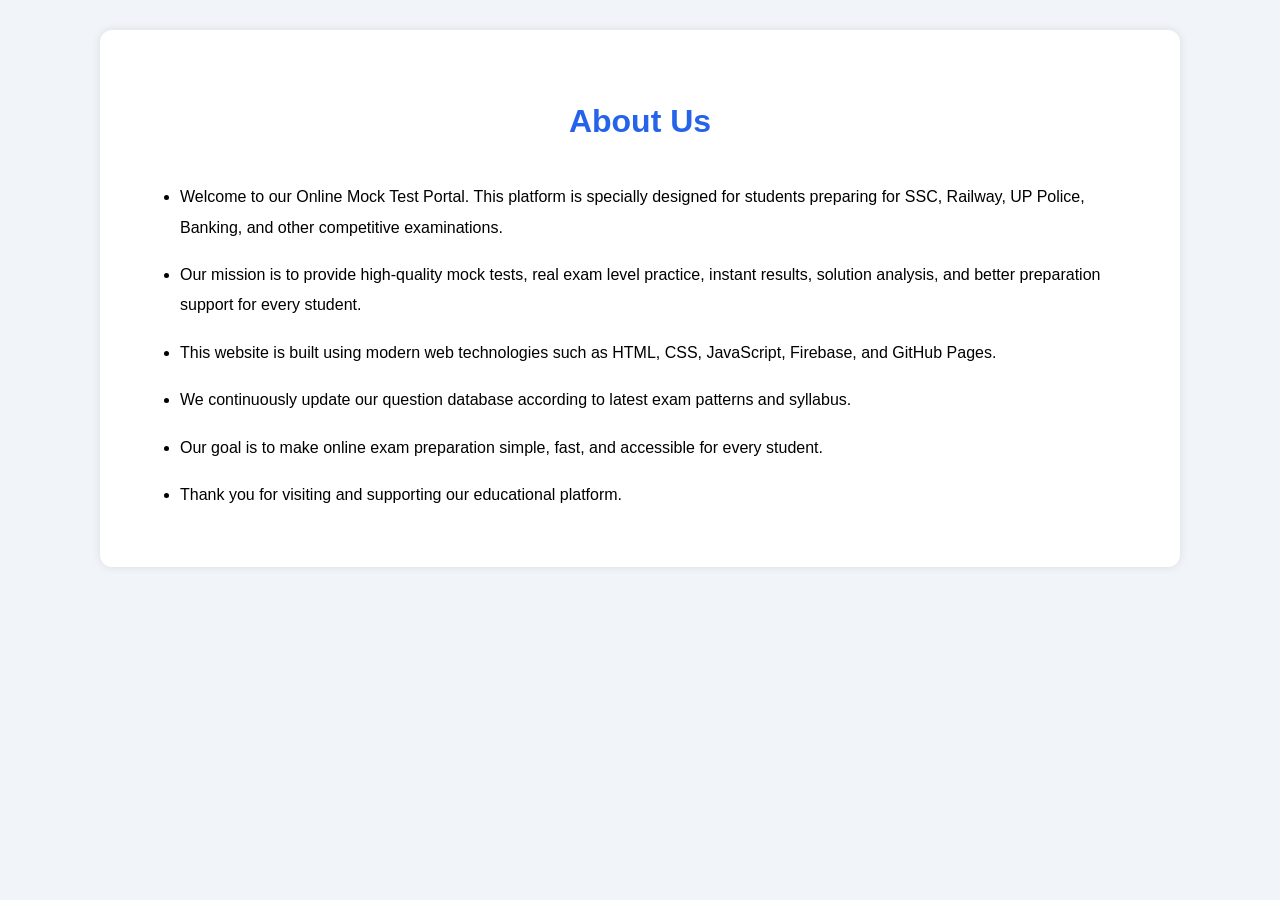
<file: about.html>
<!DOCTYPE html>
<html lang="en">

<head>

<meta charset="UTF-8">

<meta name="viewport"
content="width=device-width, initial-scale=1.0">

<title>About Us</title>

<style>

body{

    font-family:Arial,sans-serif;

    background:#f1f5f9;

    margin:0;

    padding:30px;

    line-height:1.9;

}

.container{

    max-width:1000px;

    margin:auto;

    background:white;

    padding:40px;

    border-radius:12px;

    box-shadow:0 0 10px rgba(0,0,0,0.1);

}

h1{

    text-align:center;

    color:#2563eb;

    margin-bottom:30px;

}

p{

    font-size:17px;

    color:#1e293b;

}

</style>

</head>

<body>

<div class="container">

<h1>
About Us
</h1>

<p>
<ul><li>Welcome to our Online Mock Test Portal.
This platform is specially designed for students
preparing for SSC, Railway, UP Police, Banking,
and other competitive examinations. </li></ul>


</p>

<p>
<ul><li>Our mission is to provide high-quality mock tests,
real exam level practice, instant results,
solution analysis, and better preparation support
for every student. 
</li></ul>
</p>

<p>
<ul> <li>This website is built using modern web technologies
such as HTML, CSS, JavaScript, Firebase,
and GitHub Pages. </li></ul>


</p>

<p>
<ul><li> We continuously update our question database
according to latest exam patterns and syllabus.</li></ul>


</p>

<p>
<ul><li> Our goal is to make online exam preparation
simple, fast, and accessible for every student.
</li></ul>

</p>

<p><ul><li>Thank you for visiting and supporting
our educational platform.</li>
</ul>


</p>

</div>

</body>
</html>
</file>
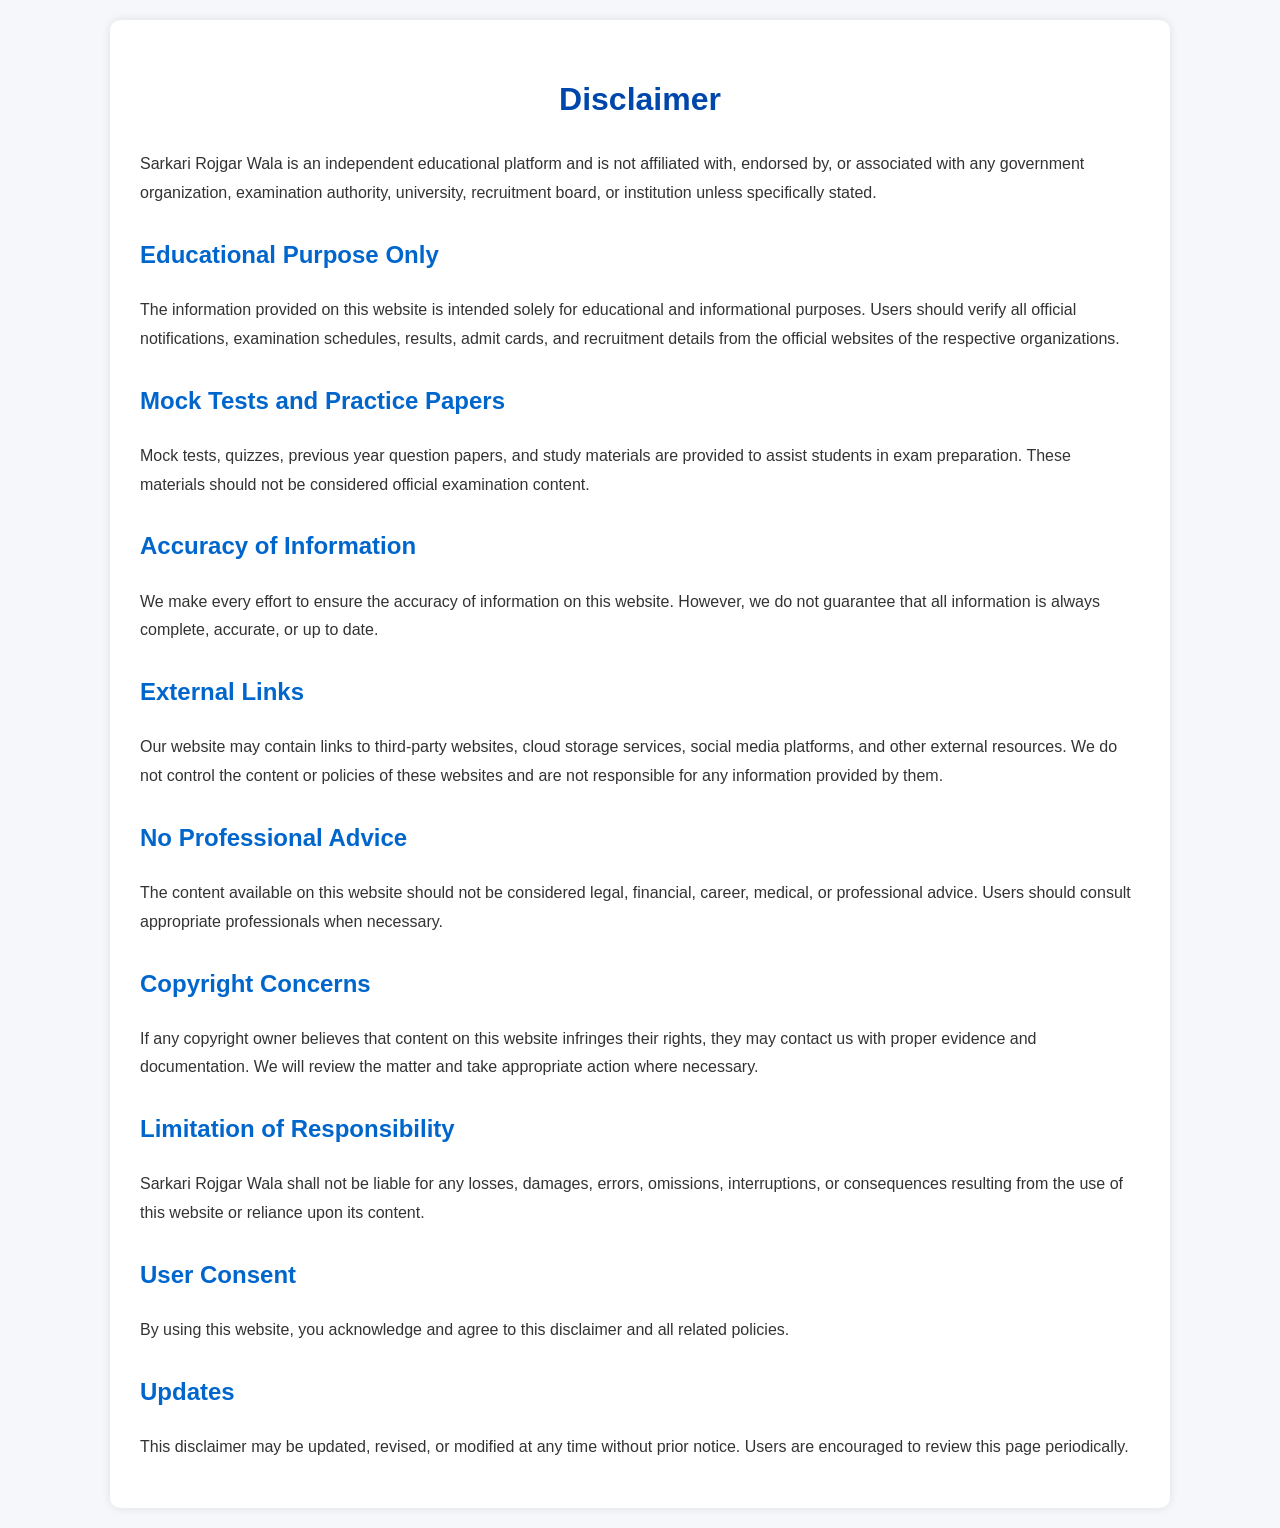
<file: disclamer.html>
<!DOCTYPE html>
<html lang="en">
<head>
<meta charset="UTF-8">
<meta name="viewport" content="width=device-width, initial-scale=1.0">
<title>Disclaimer - Sarkari Rojgar Wala</title>

<style>
body{
    font-family: Arial, sans-serif;
    background:#f5f7fa;
    margin:0;
    padding:20px;
    line-height:1.8;
}
.container{
    max-width:1000px;
    margin:auto;
    background:#fff;
    padding:30px;
    border-radius:10px;
    box-shadow:0 0 10px rgba(0,0,0,0.1);
}
h1{
    color:#0047ab;
    text-align:center;
}
h2{
    color:#0066cc;
    margin-top:25px;
}
p{
    color:#333;
}
</style>

</head>
<body>

<div class="container">

<h1>Disclaimer</h1>

<p>
Sarkari Rojgar Wala is an independent educational platform and is not affiliated with, endorsed by, or associated with any government organization, examination authority, university, recruitment board, or institution unless specifically stated.
</p>

<h2>Educational Purpose Only</h2>
<p>
The information provided on this website is intended solely for educational and informational purposes. Users should verify all official notifications, examination schedules, results, admit cards, and recruitment details from the official websites of the respective organizations.
</p>

<h2>Mock Tests and Practice Papers</h2>
<p>
Mock tests, quizzes, previous year question papers, and study materials are provided to assist students in exam preparation. These materials should not be considered official examination content.
</p>

<h2>Accuracy of Information</h2>
<p>
We make every effort to ensure the accuracy of information on this website. However, we do not guarantee that all information is always complete, accurate, or up to date.
</p>

<h2>External Links</h2>
<p>
Our website may contain links to third-party websites, cloud storage services, social media platforms, and other external resources. We do not control the content or policies of these websites and are not responsible for any information provided by them.
</p>

<h2>No Professional Advice</h2>
<p>
The content available on this website should not be considered legal, financial, career, medical, or professional advice. Users should consult appropriate professionals when necessary.
</p>

<h2>Copyright Concerns</h2>
<p>
If any copyright owner believes that content on this website infringes their rights, they may contact us with proper evidence and documentation. We will review the matter and take appropriate action where necessary.
</p>

<h2>Limitation of Responsibility</h2>
<p>
Sarkari Rojgar Wala shall not be liable for any losses, damages, errors, omissions, interruptions, or consequences resulting from the use of this website or reliance upon its content.
</p>

<h2>User Consent</h2>
<p>
By using this website, you acknowledge and agree to this disclaimer and all related policies.
</p>

<h2>Updates</h2>
<p>
This disclaimer may be updated, revised, or modified at any time without prior notice. Users are encouraged to review this page periodically.
</p>

</div>

</body>
</html>
</file>
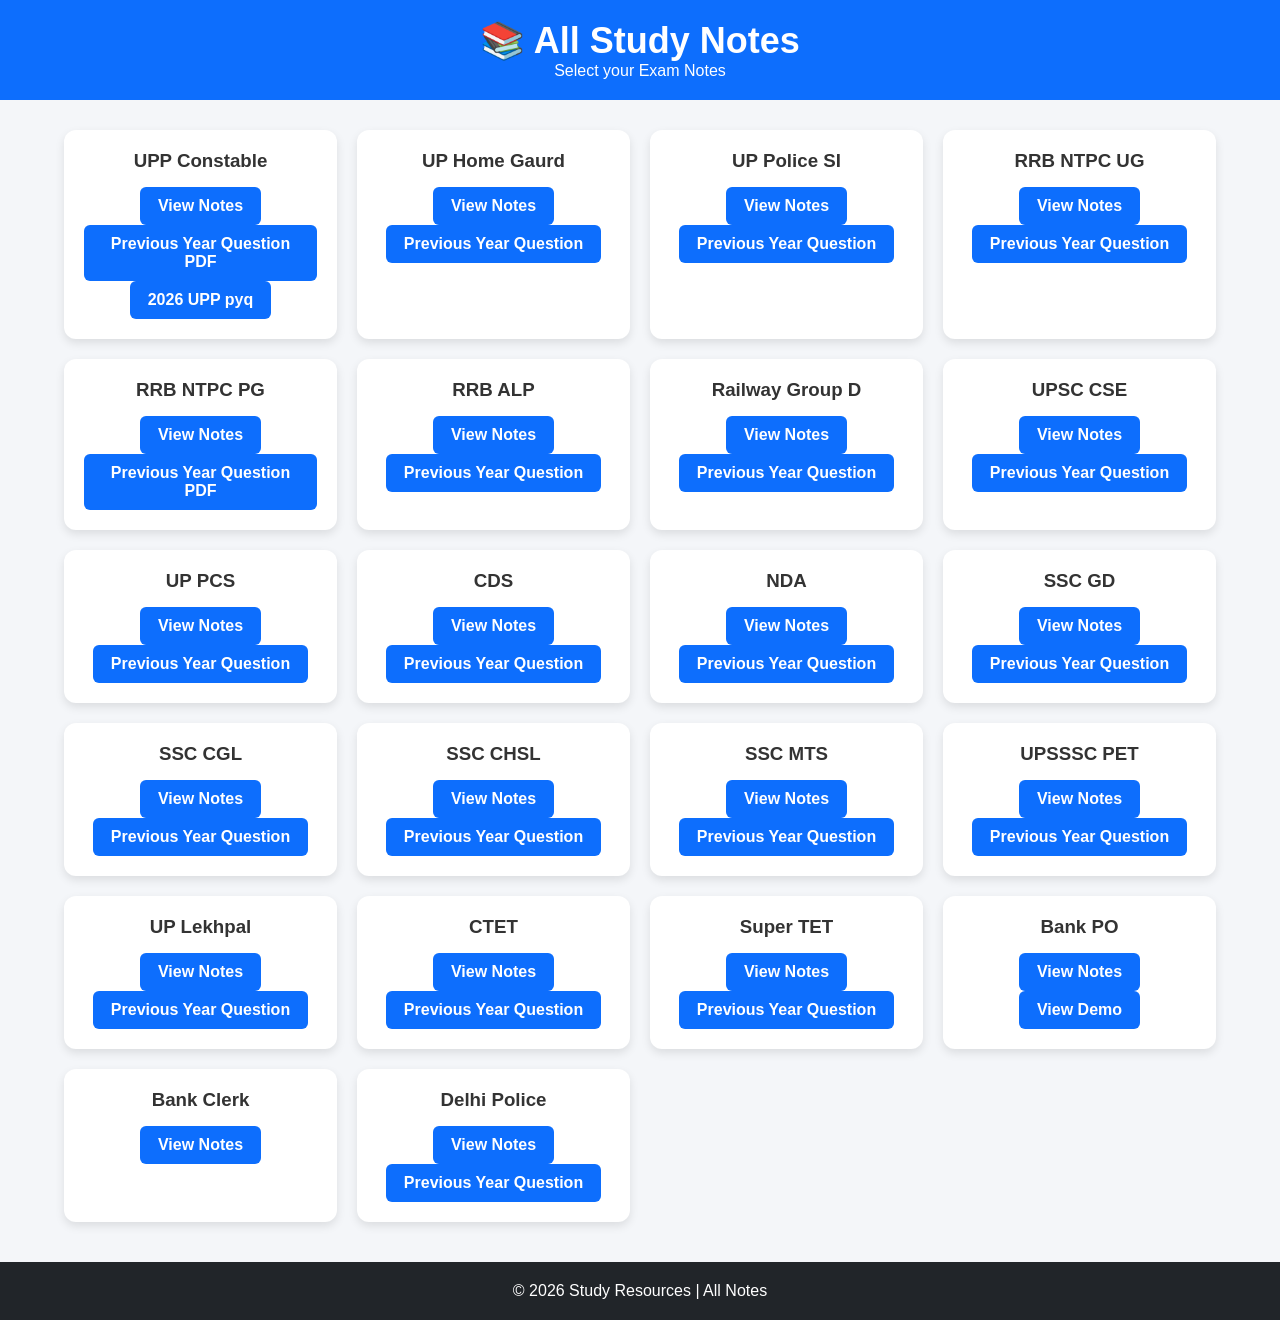
<file: notes.html>
<!DOCTYPE html>
<html lang="en">
<head>
<meta charset="UTF-8">
<meta name="viewport" content="width=device-width, initial-scale=1.0">
<title>All Notes - Study Resources</title>

<style>
*{
    margin:0;
    padding:0;
    box-sizing:border-box;
    font-family: Arial, sans-serif;
}

body{
    background:#f4f6f9;
}

.header{
    background:#0d6efd;
    color:white;
    text-align:center;
    padding:20px;
}

.header h1{
    font-size:36px;
}

.container{
    width:90%;
    margin:30px auto;
}

.notes-grid{
    display:grid;
    grid-template-columns:repeat(auto-fit,minmax(250px,1fr));
    gap:20px;
}

.note-card{
    background:white;
    border-radius:12px;
    padding:20px;
    text-align:center;
    box-shadow:0 4px 10px rgba(0,0,0,0.1);
    transition:.3s;
}

.note-card:hover{
    transform:translateY(-5px);
}

.note-card h3{
    margin-bottom:15px;
    color:#333;
}

.note-card a{
    display:inline-block;
    background:#0d6efd;
    color:white;
    padding:10px 18px;
    border-radius:6px;
    text-decoration:none;
    font-weight:bold;
}

.note-card a:hover{
    background:#084298;
}

.footer{
    text-align:center;
    padding:20px;
    margin-top:40px;
    background:#212529;
    color:white;
}
</style>

</head>
<body>

<div class="header">
    <h1>📚 All Study Notes</h1>
    <p>Select your Exam Notes</p>
</div>

<div class="container">

<div class="notes-grid">

    <div class="note-card">
        <h3>UPP Constable</h3>
        <a href="YOUR_LINK_HERE">View Notes</a>
        <a href="https://drive.google.com/drive/folders/1lqrceEmJkxAfi2HkhSsFFGl0iIkw-ZyLx?usp=drive_link "  target="_blank">Previous Year Question PDF</a>
        <a href="https://drive.google.com/drive/folders/1ZlKEShpHOfivlVClRh7NSW6po2KLiG3F?usp=drive_link"  target="_self">2026 UPP pyq</a>
    </div>

    <div class="note-card">
        <h3>UP Home Gaurd</h3>
        <a href="YOUR_LINK_HERE">View Notes</a>
        <a href="https://drive.google.com/drive/folders/1MrUeOdPq6cUO4uavYeIesQZnxPYlhdzd?usp=sharing" target="_self">Previous Year Question</a>
    </div>

    
    <div class="note-card">
        <h3>UP Police SI</h3>
        <a href="YOUR_LINK_HERE">View Notes</a>
        <a href="https://drive.google.com/drive/folders/1gWPr8KLyIf0JxsFphUd8gAGficvx7uec?usp=drive_link">Previous Year Question</a>
    </div>

    <div class="note-card">
        <h3>RRB NTPC UG</h3>
        <a href="YOUR_LINK_HERE">View Notes</a>
        <a href="YOUR_LINK_HERE">Previous Year Question</a>
    </div>

    <div class="note-card">
        <h3>RRB NTPC PG</h3>
        <a href="YOUR_LINK_HERE">View Notes</a>
        <a href="https://drive.google.com/drive/folders/18GieQzU3BJ1Mf_zeHboCritZV1NY0LOb?usp=drive_link"  target="_self">Previous Year Question PDF</a>
    </div>

    <div class="note-card">
        <h3>RRB ALP</h3>
        <a href="YOUR_LINK_HERE">View Notes</a>
        <a href="YOUR_LINK_HERE">Previous Year Question</a>
    </div>

    <div class="note-card">
        <h3>Railway Group D</h3>
        <a href="YOUR_LINK_HERE">View Notes</a>
        <a href="YOUR_LINK_HERE">Previous Year Question</a>
    </div>

    <div class="note-card">
        <h3>UPSC CSE</h3>
        <a href="https://drive.google.com/drive/folders/1V71faaHtqrw9DyC61IVBcwYTkVU8NauB?usp=drive_link" target="_self">View Notes</a>
        <a href="YOUR_LINK_HERE">Previous Year Question</a>
    </div>

    <div class="note-card">
        <h3>UP PCS</h3>
        <a href="YOUR_LINK_HERE">View Notes</a>
        <a href="https://drive.google.com/file/d/13uDn9U9PDwPFnxU8Lihh_sPrV_GxCieZ/view?usp=drive_link" target="_self">Previous Year Question</a>
    </div>

    <div class="note-card">
        <h3>CDS</h3>
        <a href="YOUR_LINK_HERE">View Notes</a>
        <a href="YOUR_LINK_HERE">Previous Year Question</a>
    </div>

    <div class="note-card">
        <h3>NDA</h3>
        <a href="YOUR_LINK_HERE">View Notes</a>
        <a href="YOUR_LINK_HERE">Previous Year Question</a>
    </div>

    <div class="note-card">
        <h3>SSC GD</h3>
        <a href="YOUR_LINK_HERE">View Notes</a>
         <a href="YOUR_LINK_HERE">Previous Year Question</a>
    </div>

    <div class="note-card">
        <h3>SSC CGL</h3>
        <a href="YOUR_LINK_HERE">View Notes</a>
         <a href="YOUR_LINK_HERE">Previous Year Question</a>
    </div>

    <div class="note-card">
        <h3>SSC CHSL</h3>
        <a href="YOUR_LINK_HERE">View Notes</a>
         <a href="YOUR_LINK_HERE">Previous Year Question</a>
    </div>

    <div class="note-card">
        <h3>SSC MTS</h3>
        <a href="YOUR_LINK_HERE">View Notes</a>
        <a href="YOUR_LINK_HERE">Previous Year Question</a>
    </div>


    <div class="note-card">
        <h3>UPSSSC PET</h3>
        <a href="YOUR_LINK_HERE">View Notes</a>
        <a href="YOUR_LINK_HERE">Previous Year Question</a>
    </div>

    <div class="note-card">
        <h3>UP Lekhpal</h3>
        <a href="YOUR_LINK_HERE">View Notes</a>
        <a href="YOUR_LINK_HERE">Previous Year Question</a>
    </div>

    <div class="note-card">
        <h3>CTET</h3>
        <a href="YOUR_LINK_HERE">View Notes</a>
        <a href="YOUR_LINK_HERE">Previous Year Question</a>
    </div>

    <div class="note-card">
        <h3>Super TET</h3>
        <a href="YOUR_LINK_HERE">View Notes</a>
        <a href="YOUR_LINK_HERE">Previous Year Question</a>
    </div>

    <div class="note-card">
        <h3>Bank PO</h3>
         <a href="YOUR_LINK_HERE">View Notes</a>
        <a href="#" target="_self">View Demo</a>
    </div>

    <div class="note-card">
        <h3>Bank Clerk</h3>
        <a href="YOUR_LINK_HERE">View Notes</a>
    </div>

    

    <div class="note-card">
        <h3>Delhi Police</h3>
        <a href="YOUR_LINK_HERE">View Notes</a>
        <a href="YOUR_LINK_HERE">Previous Year Question</a>
    </div>

</div>

</div>

<div class="footer">
    © 2026 Study Resources | All Notes
</div>

</body>
</html>
</file>
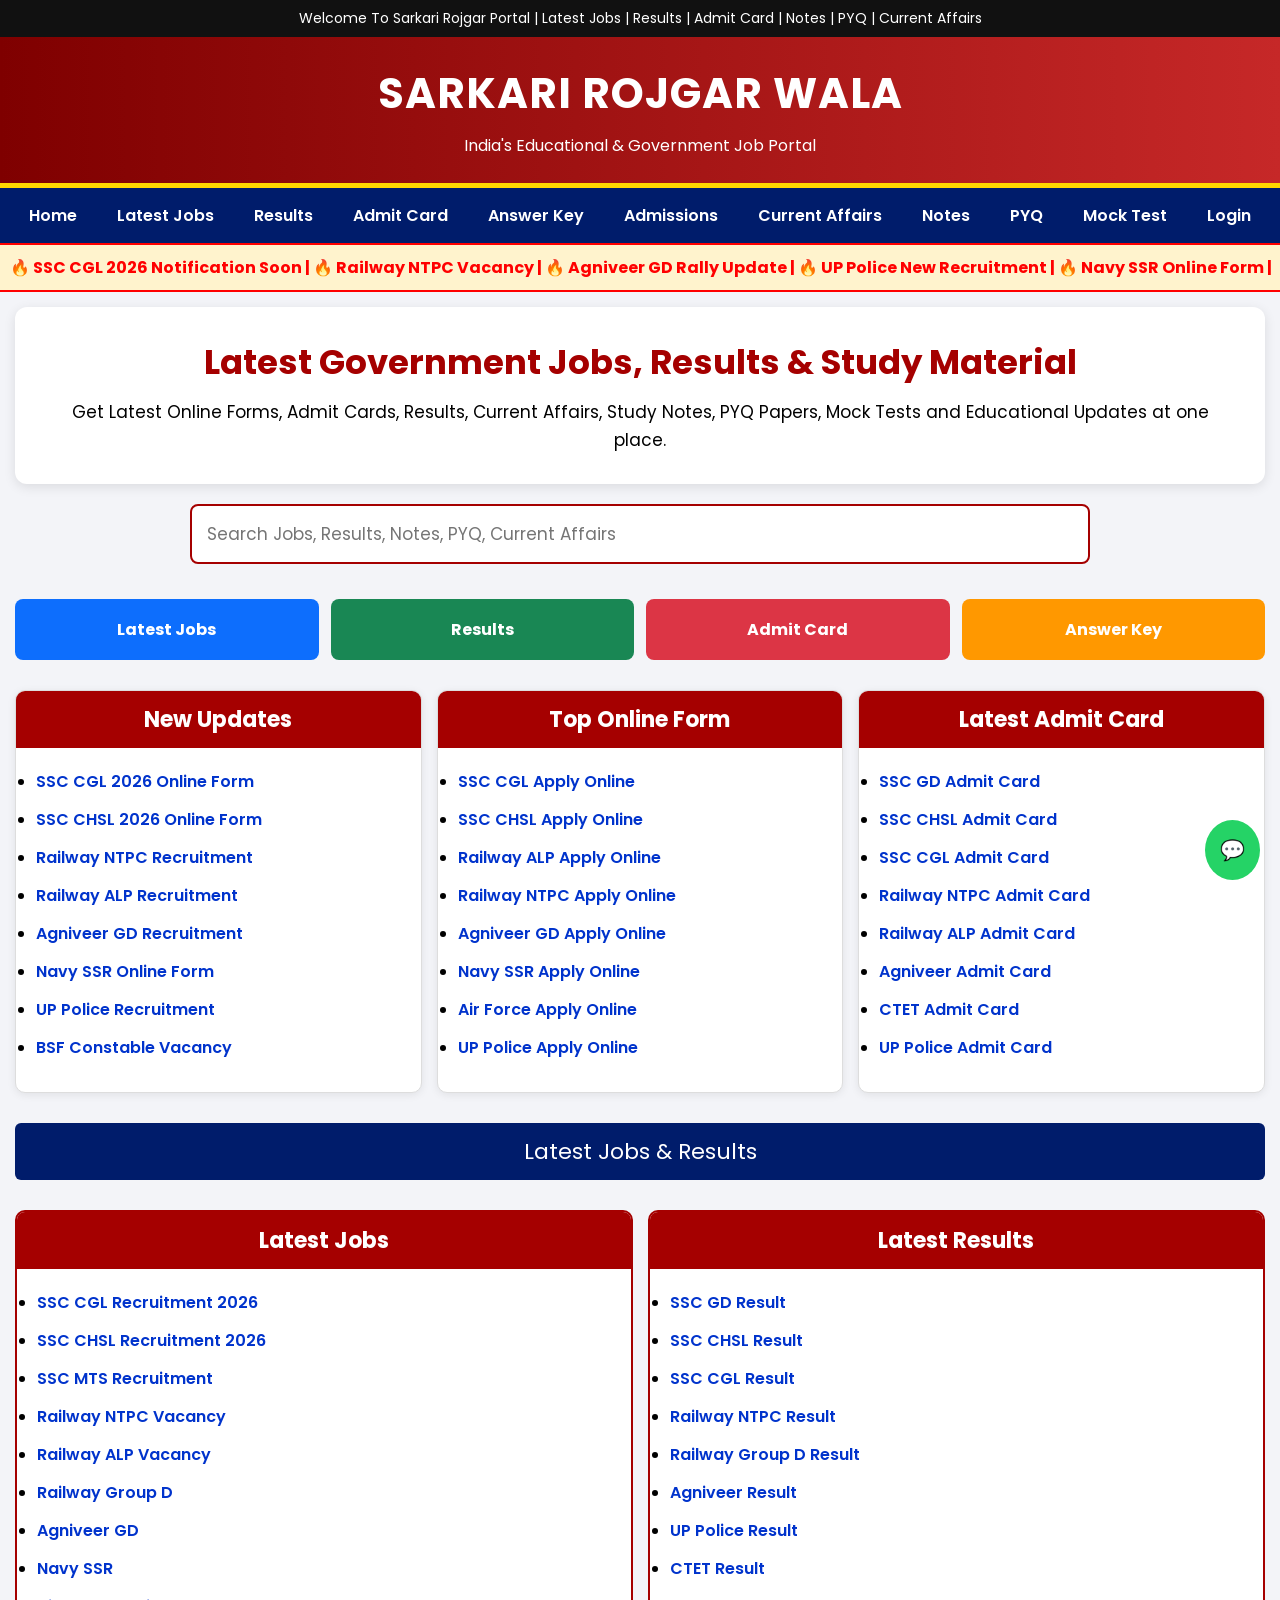
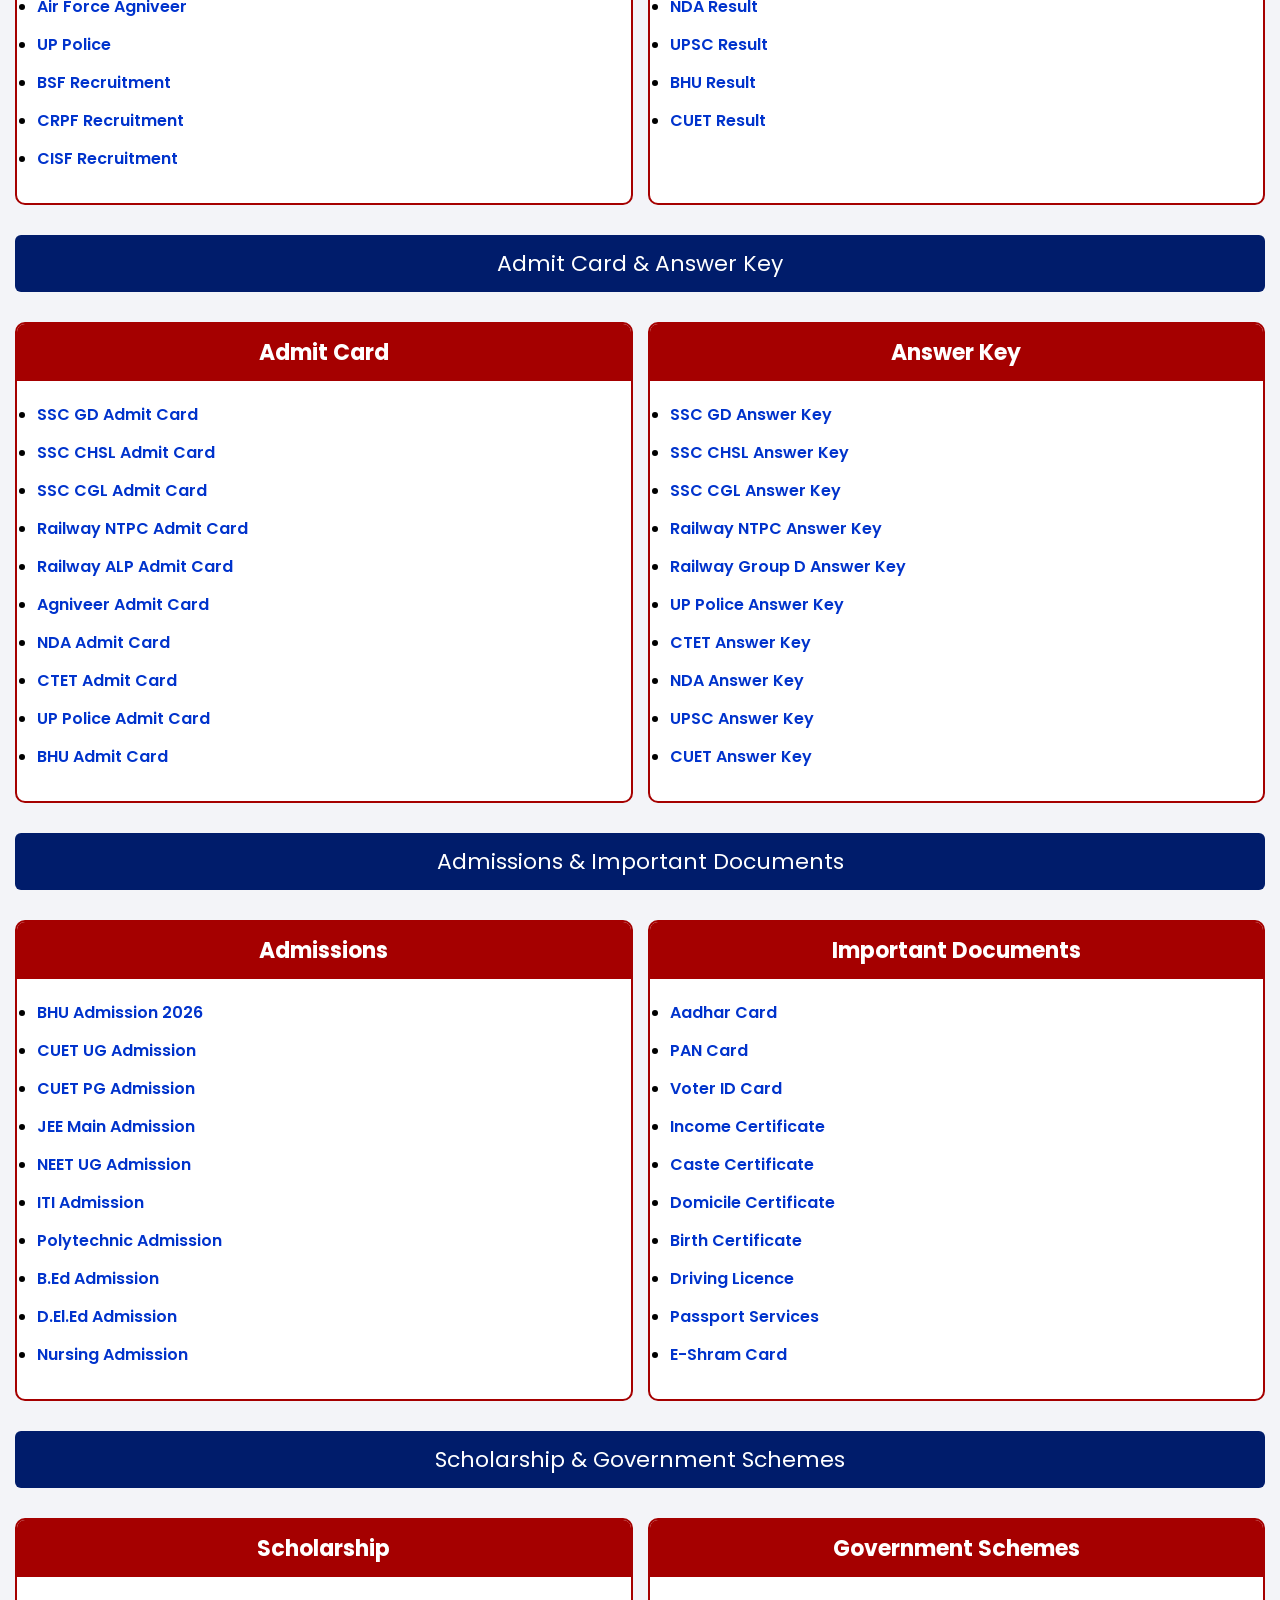
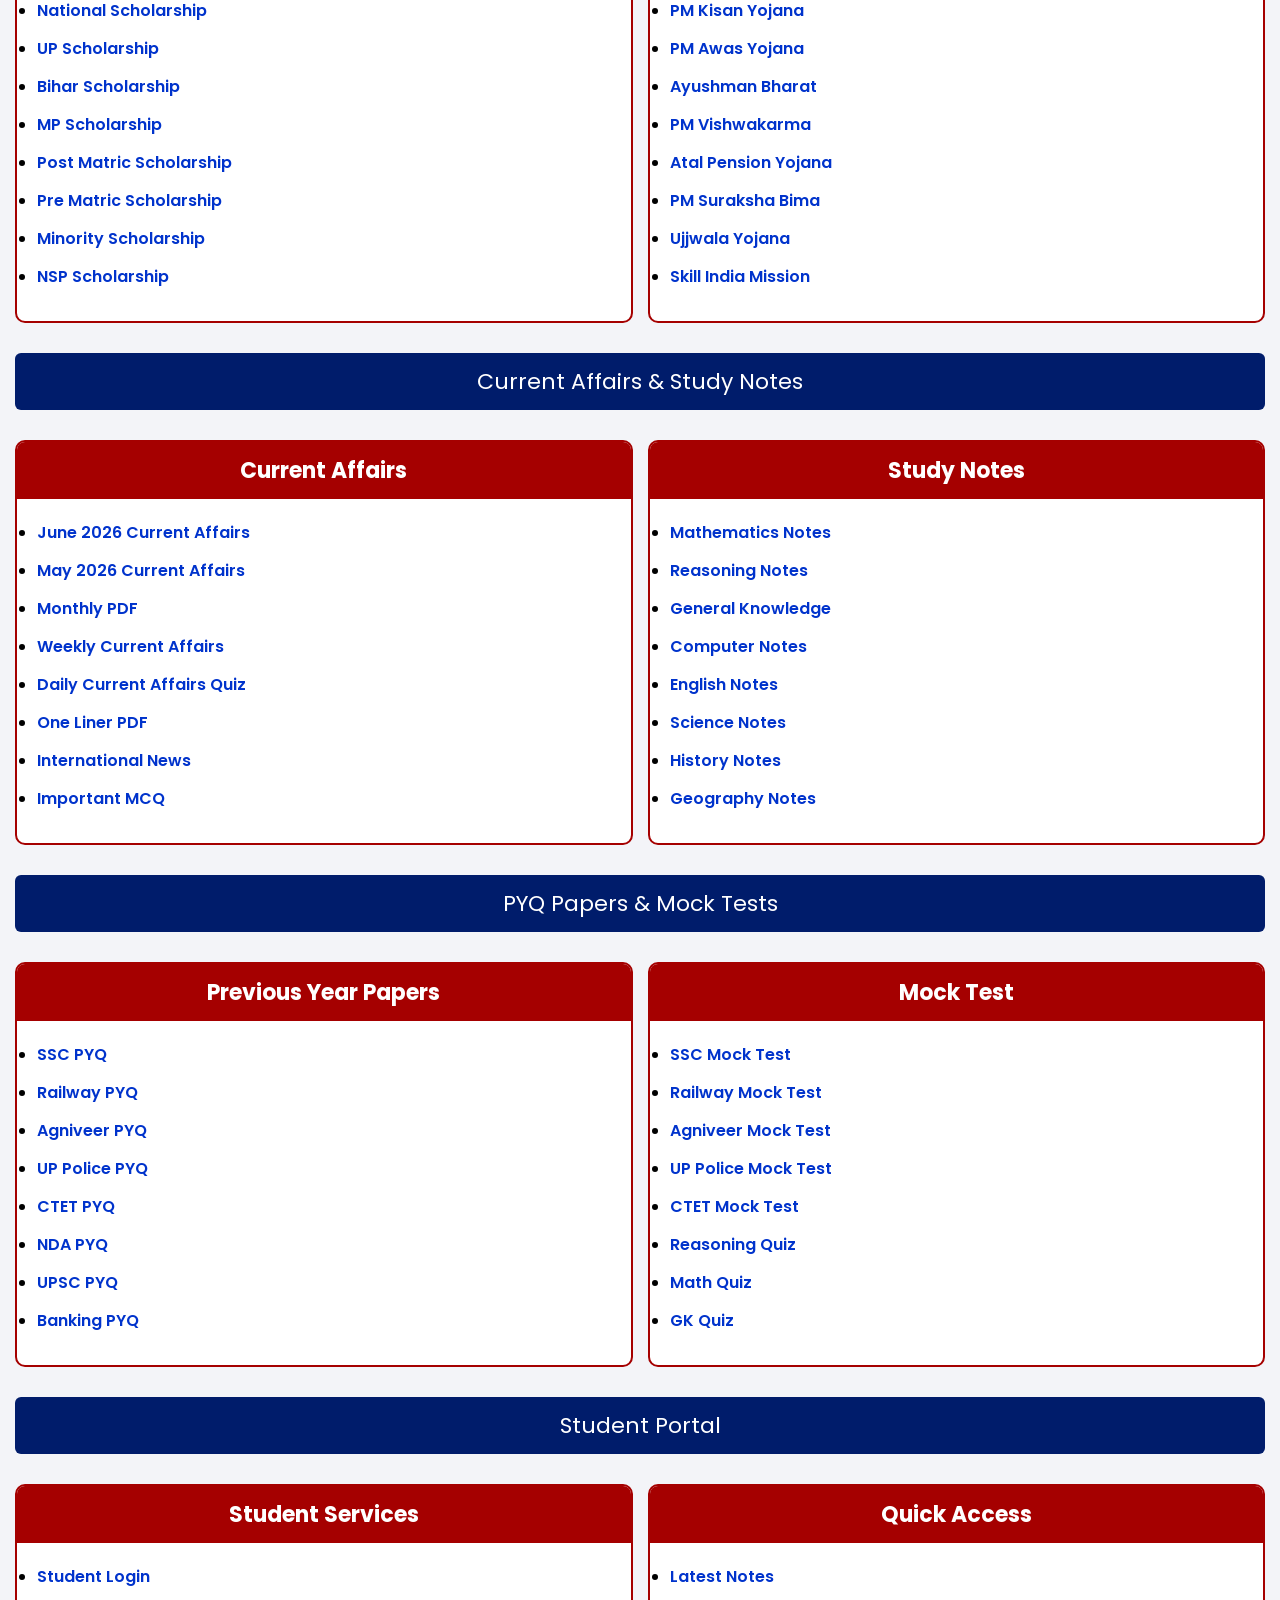
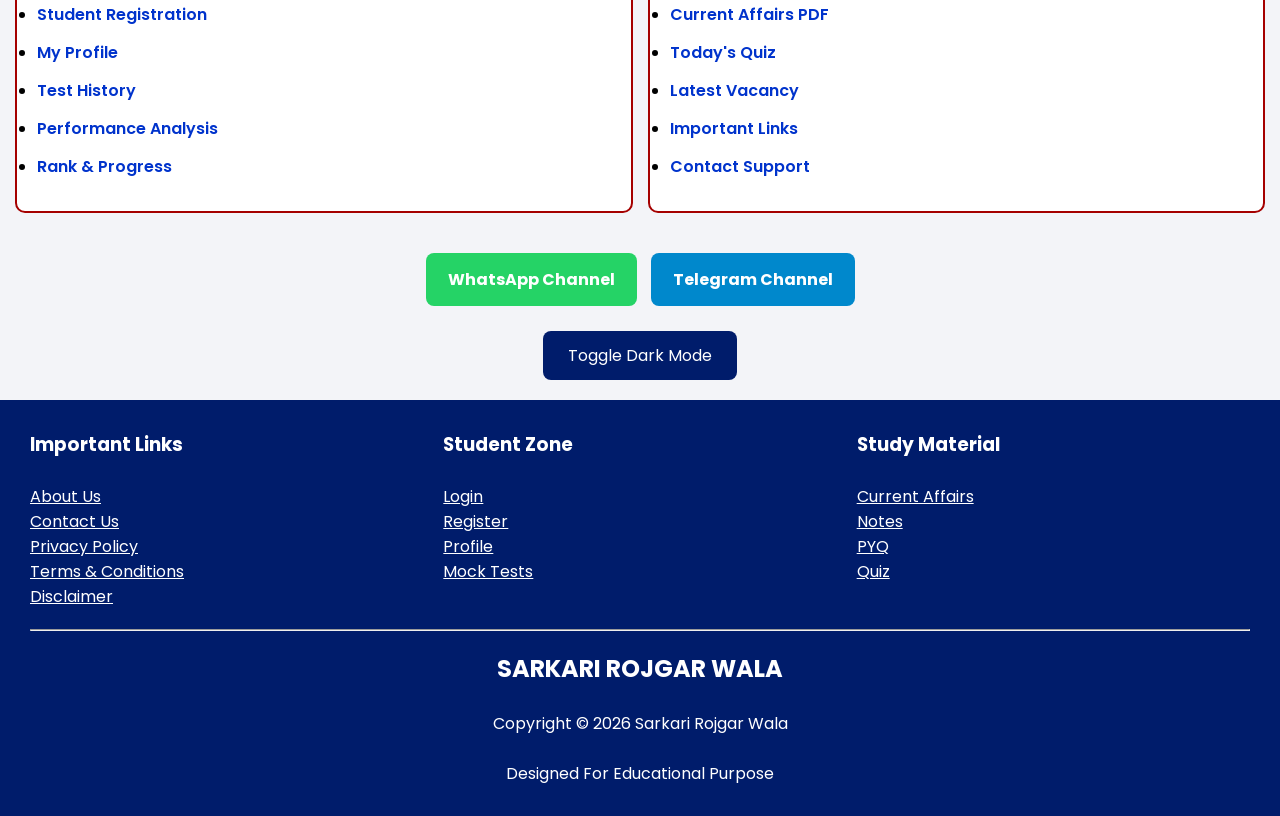
<file: online form.html>
<!DOCTYPE html>
<html lang="en">

<head>

<meta charset="UTF-8">
<meta name="viewport" content="width=device-width, initial-scale=1.0">

<title>Sarkari Rojgar | Jobs, Results, Admit Card, Notes, PYQ</title>

<meta name="description" content="Latest Government Jobs, Results, Admit Card, Notes, Current Affairs, PYQ Papers">

<meta name="keywords" content="Sarkari Rojgar, Jobs, Result, Admit Card, Current Affairs">

<link rel="preconnect" href="https://fonts.googleapis.com">

<link href="https://fonts.googleapis.com/css2?family=Poppins:wght@300;400;500;600;700&display=swap" rel="stylesheet">

<style>

:root{

--primary:#a50000;
--secondary:#001c6b;
--success:#0c8d48;
--warning:#ff9800;
--light:#ffffff;
--dark:#111111;
--gray:#f5f5f5;

}

*{
margin:0;
padding:0;
box-sizing:border-box;
font-family:'Poppins',sans-serif;
}

body{
background:#f3f4f8;
overflow-x:hidden;
}

/* TOP BAR */

.topbar{
background:#111;
color:#fff;
padding:8px;
font-size:14px;
text-align:center;
}

/* HEADER */

.header{

background:linear-gradient(
90deg,
#7f0000,
#c62828
);

padding:25px;
text-align:center;
color:white;
border-bottom:5px solid gold;

}

.logo{

font-size:42px;
font-weight:700;
letter-spacing:1px;

}

.tagline{

font-size:16px;
margin-top:8px;

}

/* NAVBAR */

.navbar{

background:#001c6b;

display:flex;

justify-content:center;

flex-wrap:wrap;

}

.navbar a{

color:white;

text-decoration:none;

padding:15px 20px;

font-weight:600;

transition:.3s;

}

.navbar a:hover{

background:white;

color:#001c6b;

}

/* BREAKING */

.breaking{

background:#fff3cd;

border-top:2px solid red;

border-bottom:2px solid red;

padding:10px;

overflow:hidden;

white-space:nowrap;

}

.breaking span{

display:inline-block;

animation:move 25s linear infinite;

color:red;

font-weight:bold;

}

@keyframes move{

0%{
transform:translateX(100%);
}

100%{
transform:translateX(-100%);
}

}

/* HERO */

.hero{

background:white;

padding:30px;

text-align:center;

margin:15px;

border-radius:12px;

box-shadow:0 3px 12px rgba(0,0,0,.1);

}

.hero h1{

font-size:34px;

margin-bottom:10px;

color:#a50000;

}

.hero p{

font-size:17px;

line-height:28px;

}

/* SEARCH */

.search-box{

margin:20px auto;

width:90%;

max-width:900px;

}

.search-box input{

width:100%;

padding:15px;

font-size:17px;

border:2px solid #a50000;

border-radius:8px;

outline:none;

}

/* QUICK BUTTONS */

.quick-links{

display:grid;

grid-template-columns:repeat(4,1fr);

gap:12px;

padding:15px;

}

.quick-btn{

padding:18px;

text-align:center;

font-weight:bold;

color:white;

border-radius:8px;

cursor:pointer;

transition:.3s;

}

.quick-btn:hover{

transform:translateY(-3px);

}

.q1{
background:#0d6efd;
}

.q2{
background:#198754;
}

.q3{
background:#dc3545;
}

.q4{
background:#ff9800;
}

/* FEATURED GRID */

.feature-grid{

display:grid;

grid-template-columns:repeat(3,1fr);

gap:15px;

padding:15px;

}

.feature-card{

background:white;

border:1px solid #ddd;

border-radius:10px;

overflow:hidden;

box-shadow:0 2px 8px rgba(0,0,0,.08);

}

.feature-title{

background:#a50000;

color:white;

text-align:center;

padding:12px;

font-size:22px;

font-weight:700;

}

.feature-card ul{

padding:20px;

}

.feature-card li{

margin-bottom:10px;

line-height:28px;

}

.feature-card a{

text-decoration:none;

color:#0033cc;

font-weight:600;

}

.feature-card a:hover{

color:red;

}

/* SECTION TITLE */

.section-title{

background:#001c6b;

color:white;

padding:12px;

font-size:22px;

text-align:center;

margin:15px;

border-radius:6px;

}

/* MAIN GRID */

.main-grid{

display:grid;

grid-template-columns:1fr 1fr;

gap:15px;

padding:15px;

}

.card{

background:white;

border:2px solid #a50000;

border-radius:10px;

overflow:hidden;

}

.card-head{

background:#a50000;

color:white;

padding:12px;

text-align:center;

font-size:22px;

font-weight:700;

}

.card ul{

padding:20px;

}

.card li{

margin-bottom:10px;

line-height:28px;

}

.card a{

text-decoration:none;

font-weight:600;

color:#0033cc;

}

.card a:hover{

color:red;

}

/* RESPONSIVE */

@media(max-width:900px){

.feature-grid{
grid-template-columns:1fr;
}

.main-grid{
grid-template-columns:1fr;
}

.quick-links{
grid-template-columns:1fr 1fr;
}

.logo{
font-size:30px;
}

.hero h1{
font-size:24px;
}

}

</style>

</head>

<body>

<!-- TOP BAR -->

<div class="topbar">

 Welcome To Sarkari Rojgar Portal |
Latest Jobs | Results | Admit Card |
Notes | PYQ | Current Affairs

</div>

<!-- HEADER -->

<div class="header">

<div class="logo">

SARKARI ROJGAR WALA

</div>

<div class="tagline">

India's Educational & Government Job Portal

</div>

</div>

<!-- NAVIGATION -->

<div class="navbar">

<a href="#">Home</a>

<a href="#">Latest Jobs</a>

<a href="#">Results</a>

<a href="#">Admit Card</a>

<a href="#">Answer Key</a>

<a href="#">Admissions</a>

<a href="#">Current Affairs</a>

<a href="#">Notes</a>

<a href="#">PYQ</a>

<a href="#">Mock Test</a>

<a href="#">Login</a>

</div>

<!-- BREAKING NEWS -->

<div class="breaking">

<span>

🔥 SSC CGL 2026 Notification Soon |
🔥 Railway NTPC Vacancy |
🔥 Agniveer GD Rally Update |
🔥 UP Police New Recruitment |
🔥 Navy SSR Online Form |

</span>

</div>

<!-- HERO -->

<div class="hero">

<h1>

Latest Government Jobs, Results & Study Material

</h1>

<p>

Get Latest Online Forms,
Admit Cards,
Results,
Current Affairs,
Study Notes,
PYQ Papers,
Mock Tests
and Educational Updates at one place.

</p>

</div>

<!-- SEARCH -->

<div class="search-box">

<input
type="text"
id="searchInput"
placeholder="Search Jobs, Results, Notes, PYQ, Current Affairs">

</div>

<!-- QUICK BUTTONS -->

<div class="quick-links">

<div class="quick-btn q1">

Latest Jobs

</div>

<div class="quick-btn q2">

Results

</div>

<div class="quick-btn q3">

Admit Card

</div>

<div class="quick-btn q4">

Answer Key

</div>

</div>

<!-- FEATURED SECTION -->

<div class="feature-grid">

<!-- NEW UPDATE -->

<div class="feature-card">

<div class="feature-title">

New Updates

</div>

<ul>

<li><a href="https://ssc.gov.in/login">SSC CGL 2026 Online Form</a></li>

<li><a href="https://ssc.gov.in/login">SSC CHSL 2026 Online Form</a></li>

<li><a href="ssc.gov.in">Railway NTPC Recruitment</a></li>

<li><a href="#">Railway ALP Recruitment</a></li>

<li><a href="#">Agniveer GD Recruitment</a></li>

<li><a href="#">Navy SSR Online Form</a></li>

<li><a href="#">UP Police Recruitment</a></li>

<li><a href="#">BSF Constable Vacancy</a></li>

</ul>

</div>

<!-- TOP ONLINE FORM -->

<div class="feature-card">

<div class="feature-title">

Top Online Form

</div>

<ul>

<li><a href="https://ssc.gov.in/login">SSC CGL Apply Online</a></li>

<li><a href="https://ssc.gov.in/login">SSC CHSL Apply Online</a></li>

<li><a href="#">Railway ALP Apply Online</a></li>

<li><a href="#">Railway NTPC Apply Online</a></li>

<li><a href="#">Agniveer GD Apply Online</a></li>

<li><a href="#">Navy SSR Apply Online</a></li>

<li><a href="#">Air Force Apply Online</a></li>

<li><a href="#">UP Police Apply Online</a></li>

</ul>

</div>

<!-- ADMIT CARD -->

<div class="feature-card">

<div class="feature-title">

Latest Admit Card

</div>

<ul>

<li><a href="#">SSC GD Admit Card</a></li>

<li><a href="https://ssc.gov.in/login">SSC CHSL Admit Card</a></li>

<li><a href="https://ssc.gov.in/login">SSC CGL Admit Card</a></li>

<li><a href="https://ssc.gov.in/login">Railway NTPC Admit Card</a></li>

<li><a href="#">Railway ALP Admit Card</a></li>

<li><a href="#">Agniveer Admit Card</a></li>

<li><a href="#">CTET Admit Card</a></li>

<li><a href="#">UP Police Admit Card</a></li>

</ul>

</div>

</div>

<!-- SECTION -->

<div class="section-title">

Latest Jobs & Results

</div>

<div class="main-grid">

<!-- JOBS -->

<div class="card">

<div class="card-head">

Latest Jobs

</div>

<ul>

<li><a href="https://ssc.gov.in/login">SSC CGL Recruitment 2026</a></li>

<li><a href="https://ssc.gov.in/login">SSC CHSL Recruitment 2026</a></li>

<li><a href="https://ssc.gov.in/login">SSC MTS Recruitment</a></li>

<li><a href="#">Railway NTPC Vacancy</a></li>

<li><a href="#">Railway ALP Vacancy</a></li>

<li><a href="#">Railway Group D</a></li>

<li><a href="#">Agniveer GD</a></li>

<li><a href="#">Navy SSR</a></li>

<li><a href="#">Air Force Agniveer</a></li>

<li><a href="#">UP Police</a></li>

<li><a href="#">BSF Recruitment</a></li>

<li><a href="#">CRPF Recruitment</a></li>

<li><a href="#">CISF Recruitment</a></li>

</ul>

</div>

<!-- RESULT -->

<div class="card">

<div class="card-head">

Latest Results

</div>

<ul>

<li><a href="https://ssc.gov.in/login">SSC GD Result</a></li>

<li><a href="https://ssc.gov.in/login">SSC CHSL Result</a></li>

<li><a href="https://ssc.gov.in/login">SSC CGL Result</a></li>

<li><a href="#">Railway NTPC Result</a></li>

<li><a href="#">Railway Group D Result</a></li>

<li><a href="#">Agniveer Result</a></li>

<li><a href="#">UP Police Result</a></li>

<li><a href="#">CTET Result</a></li>

<li><a href="#">NDA Result</a></li>

<li><a href="#">UPSC Result</a></li>

<li><a href="#">BHU Result</a></li>

<li><a href="#">CUET Result</a></li>

</ul>

</div>

</div>

<!-- PART 2 END -->
 <!-- SECTION -->

<div class="section-title">

Admit Card & Answer Key

</div>

<div class="main-grid">

<!-- ADMIT CARD -->

<div class="card">

<div class="card-head">

Admit Card

</div>

<ul>

<li><a href="#">SSC GD Admit Card</a></li>
<li><a href="#">SSC CHSL Admit Card</a></li>
<li><a href="#">SSC CGL Admit Card</a></li>
<li><a href="#">Railway NTPC Admit Card</a></li>
<li><a href="#">Railway ALP Admit Card</a></li>
<li><a href="#">Agniveer Admit Card</a></li>
<li><a href="#">NDA Admit Card</a></li>
<li><a href="#">CTET Admit Card</a></li>
<li><a href="#">UP Police Admit Card</a></li>
<li><a href="#">BHU Admit Card</a></li>

</ul>

</div>

<!-- ANSWER KEY -->

<div class="card">

<div class="card-head">

Answer Key

</div>

<ul>

<li><a href="#">SSC GD Answer Key</a></li>
<li><a href="#">SSC CHSL Answer Key</a></li>
<li><a href="#">SSC CGL Answer Key</a></li>
<li><a href="#">Railway NTPC Answer Key</a></li>
<li><a href="#">Railway Group D Answer Key</a></li>
<li><a href="#">UP Police Answer Key</a></li>
<li><a href="#">CTET Answer Key</a></li>
<li><a href="#">NDA Answer Key</a></li>
<li><a href="#">UPSC Answer Key</a></li>
<li><a href="#">CUET Answer Key</a></li>

</ul>

</div>

</div>

<!-- SECTION -->

<div class="section-title">

Admissions & Important Documents

</div>

<div class="main-grid">

<!-- ADMISSION -->

<div class="card">

<div class="card-head">

Admissions

</div>

<ul>

<li><a href="#">BHU Admission 2026</a></li>
<li><a href="#">CUET UG Admission</a></li>
<li><a href="#">CUET PG Admission</a></li>
<li><a href="#">JEE Main Admission</a></li>
<li><a href="#">NEET UG Admission</a></li>
<li><a href="#">ITI Admission</a></li>
<li><a href="#">Polytechnic Admission</a></li>
<li><a href="#">B.Ed Admission</a></li>
<li><a href="#">D.El.Ed Admission</a></li>
<li><a href="#">Nursing Admission</a></li>

</ul>

</div>

<!-- DOCUMENT -->

<div class="card">

<div class="card-head">

Important Documents

</div>

<ul>

<li><a href="#">Aadhar Card</a></li>
<li><a href="#">PAN Card</a></li>
<li><a href="#">Voter ID Card</a></li>
<li><a href="#">Income Certificate</a></li>
<li><a href="#">Caste Certificate</a></li>
<li><a href="#">Domicile Certificate</a></li>
<li><a href="#">Birth Certificate</a></li>
<li><a href="#">Driving Licence</a></li>
<li><a href="#">Passport Services</a></li>
<li><a href="#">E-Shram Card</a></li>

</ul>

</div>

</div>

<!-- SECTION -->

<div class="section-title">

Scholarship & Government Schemes

</div>

<div class="main-grid">

<!-- SCHOLARSHIP -->

<div class="card">

<div class="card-head">

Scholarship

</div>

<ul>

<li><a href="#">National Scholarship</a></li>
<li><a href="#">UP Scholarship</a></li>
<li><a href="#">Bihar Scholarship</a></li>
<li><a href="#">MP Scholarship</a></li>
<li><a href="#">Post Matric Scholarship</a></li>
<li><a href="#">Pre Matric Scholarship</a></li>
<li><a href="#">Minority Scholarship</a></li>
<li><a href="#">NSP Scholarship</a></li>

</ul>

</div>

<!-- GOVT SCHEME -->

<div class="card">

<div class="card-head">

Government Schemes

</div>

<ul>

<li><a href="#">PM Kisan Yojana</a></li>
<li><a href="#">PM Awas Yojana</a></li>
<li><a href="#">Ayushman Bharat</a></li>
<li><a href="#">PM Vishwakarma</a></li>
<li><a href="#">Atal Pension Yojana</a></li>
<li><a href="#">PM Suraksha Bima</a></li>
<li><a href="#">Ujjwala Yojana</a></li>
<li><a href="#">Skill India Mission</a></li>

</ul>

</div>

</div>

<!-- SECTION -->

<div class="section-title">

Current Affairs & Study Notes

</div>

<div class="main-grid">

<!-- CURRENT AFFAIRS -->

<div class="card">

<div class="card-head">

Current Affairs

</div>

<ul>

<li><a href="#">June 2026 Current Affairs</a></li>
<li><a href="#">May 2026 Current Affairs</a></li>
<li><a href="#">Monthly PDF</a></li>
<li><a href="#">Weekly Current Affairs</a></li>
<li><a href="#">Daily Current Affairs Quiz</a></li>
<li><a href="#">One Liner PDF</a></li>
<li><a href="#">International News</a></li>
<li><a href="#">Important MCQ</a></li>

</ul>

</div>

<!-- NOTES -->

<div class="card">

<div class="card-head">

Study Notes

</div>

<ul>

<li><a href="#">Mathematics Notes</a></li>
<li><a href="#">Reasoning Notes</a></li>
<li><a href="#">General Knowledge</a></li>
<li><a href="#">Computer Notes</a></li>
<li><a href="#">English Notes</a></li>
<li><a href="#">Science Notes</a></li>
<li><a href="#">History Notes</a></li>
<li><a href="#">Geography Notes</a></li>

</ul>

</div>

</div>

<!-- PART 3 END -->
 <!-- SECTION -->

<div class="section-title">

PYQ Papers & Mock Tests

</div>

<div class="main-grid">

<!-- PYQ -->

<div class="card">

<div class="card-head">

Previous Year Papers

</div>

<ul>

<li><a href="#">SSC PYQ</a></li>
<li><a href="#">Railway PYQ</a></li>
<li><a href="#">Agniveer PYQ</a></li>
<li><a href="#">UP Police PYQ</a></li>
<li><a href="#">CTET PYQ</a></li>
<li><a href="#">NDA PYQ</a></li>
<li><a href="#">UPSC PYQ</a></li>
<li><a href="#">Banking PYQ</a></li>

</ul>

</div>

<!-- MOCK TEST -->

<div class="card">

<div class="card-head">

Mock Test

</div>

<ul>

<li><a href="#">SSC Mock Test</a></li>
<li><a href="#">Railway Mock Test</a></li>
<li><a href="#">Agniveer Mock Test</a></li>
<li><a href="#">UP Police Mock Test</a></li>
<li><a href="#">CTET Mock Test</a></li>
<li><a href="#">Reasoning Quiz</a></li>
<li><a href="#">Math Quiz</a></li>
<li><a href="#">GK Quiz</a></li>

</ul>

</div>

</div>

<!-- STUDENT PORTAL -->

<div class="section-title">

Student Portal

</div>

<div class="main-grid">

<div class="card">

<div class="card-head">

Student Services

</div>

<ul>

<li><a href="#">Student Login</a></li>

<li><a href="#">Student Registration</a></li>

<li><a href="#">My Profile</a></li>

<li><a href="#">Test History</a></li>

<li><a href="#">Performance Analysis</a></li>

<li><a href="#">Rank & Progress</a></li>

</ul>

</div>

<div class="card">

<div class="card-head">

Quick Access

</div>

<ul>

<li><a href="#">Latest Notes</a></li>

<li><a href="#">Current Affairs PDF</a></li>

<li><a href="#">Today's Quiz</a></li>

<li><a href="#">Latest Vacancy</a></li>

<li><a href="#">Important Links</a></li>

<li><a href="#">Contact Support</a></li>

</ul>

</div>

</div>

<!-- SOCIAL BUTTONS -->

<div style="text-align:center;padding:20px;">

<a href="#"
style="
background:#25D366;
color:white;
padding:14px 22px;
border-radius:8px;
text-decoration:none;
font-weight:bold;
margin:5px;
display:inline-block;
">
WhatsApp Channel
</a>

<a href="#"
style="
background:#0088cc;
color:white;
padding:14px 22px;
border-radius:8px;
text-decoration:none;
font-weight:bold;
margin:5px;
display:inline-block;
">
Telegram Channel
</a>

</div>

<!-- DARK MODE BUTTON -->

<div style="text-align:center;margin-bottom:20px;">

<button onclick="toggleDarkMode()"
style="
padding:12px 25px;
font-size:16px;
cursor:pointer;
background:#001c6b;
color:white;
border:none;
border-radius:8px;
">
Toggle Dark Mode
</button>

</div>

<!-- FOOTER -->

<footer
style="
background:#001c6b;
color:white;
padding:30px;
margin-top:20px;
">

<div
style="
display:grid;
grid-template-columns:repeat(auto-fit,minmax(220px,1fr));
gap:20px;
">

<div>

<h3>Important Links</h3>

<br>

<p><a href="#" style="color:white;">About Us</a></p>
<p><a href="#" style="color:white;">Contact Us</a></p>
<p><a href="#" style="color:white;">Privacy Policy</a></p>
<p><a href="#" style="color:white;">Terms & Conditions</a></p>
<p><a href="#" style="color:white;">Disclaimer</a></p>

</div>

<div>

<h3>Student Zone</h3>

<br>

<p><a href="#" style="color:white;">Login</a></p>
<p><a href="#" style="color:white;">Register</a></p>
<p><a href="#" style="color:white;">Profile</a></p>
<p><a href="#" style="color:white;">Mock Tests</a></p>

</div>

<div>

<h3>Study Material</h3>

<br>

<p><a href="#" style="color:white;">Current Affairs</a></p>
<p><a href="#" style="color:white;">Notes</a></p>
<p><a href="#" style="color:white;">PYQ</a></p>
<p><a href="#" style="color:white;">Quiz</a></p>

</div>

</div>

<hr style="margin:20px 0;">

<center>

<h2>SARKARI ROJGAR WALA</h2>

<br>

<p>

Copyright © 2026 Sarkari Rojgar Wala

</p>

<br>

<p>

Designed For Educational Purpose

</p>

</center>

</footer>

<!-- FLOATING WHATSAPP -->

<a href="#"
style="
position:fixed;
right:20px;
bottom:20px;
background:#25D366;
color:white;
padding:15px;
border-radius:50%;
font-size:20px;
text-decoration:none;
z-index:999;
">
💬
</a>

<script>

/* SEARCH */

document.getElementById("searchInput")
.addEventListener("keyup",function(){

let value=this.value.toLowerCase();

let links=document.querySelectorAll("li");

links.forEach(function(item){

if(item.innerText.toLowerCase().includes(value))
{
item.style.display="";
}
else
{
item.style.display="none";
}

});

});

/* DARK MODE */

function toggleDarkMode(){

document.body.classList.toggle("dark");

if(document.body.classList.contains("dark")){

document.body.style.background="#111";
document.body.style.color="white";

}else{

document.body.style.background="#f3f4f8";
document.body.style.color="black";

}

}

</script>

</body>
</html>
</file>
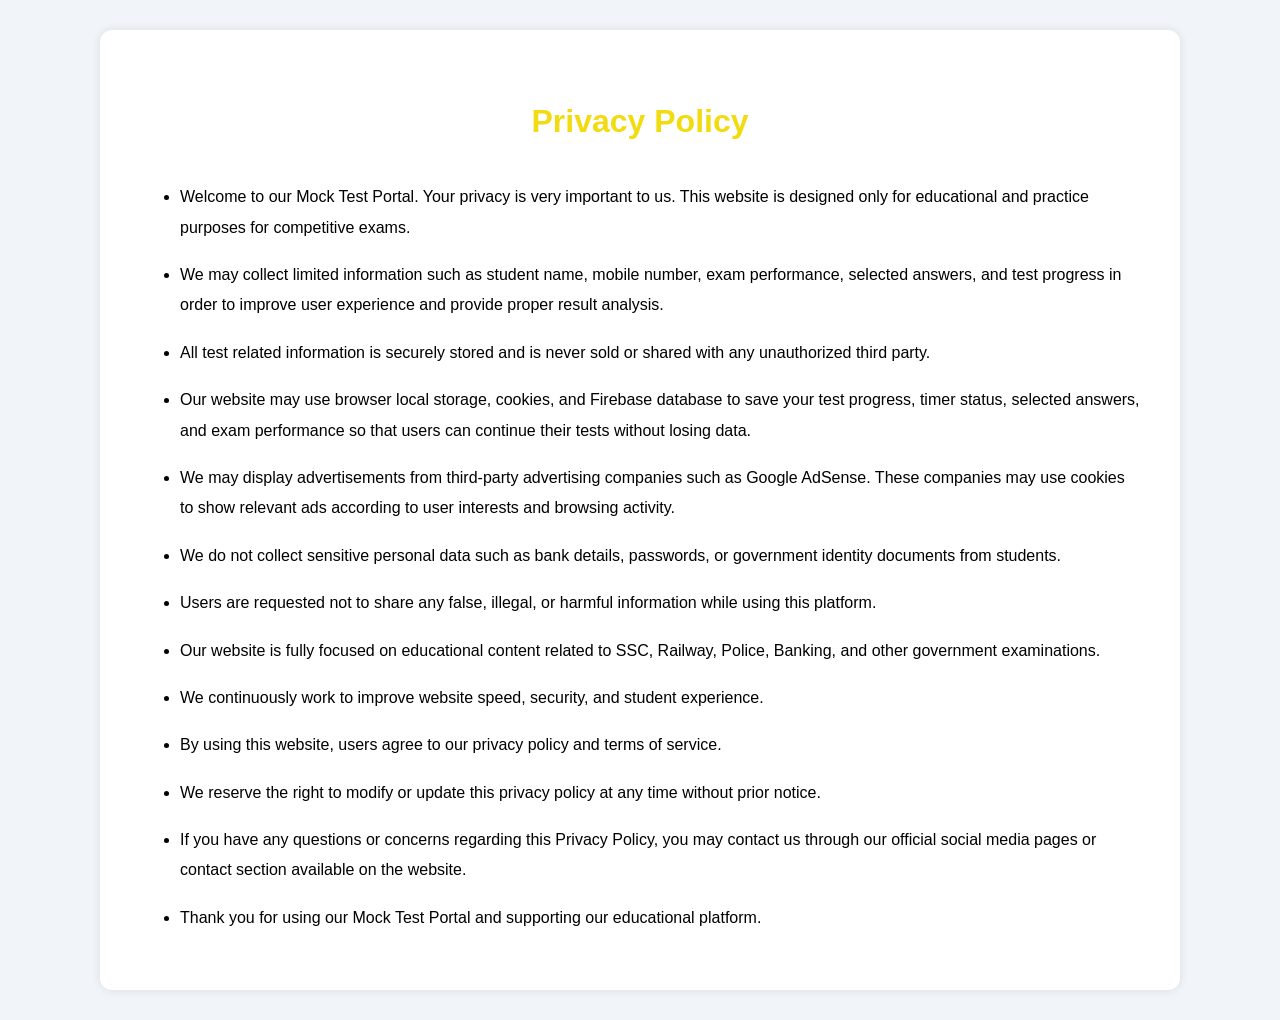
<file: privacy.html>
<!DOCTYPE html>
<html lang="en">

<head>

<meta charset="UTF-8">

<meta name="viewport"
content="width=device-width, initial-scale=1.0">

<title>Privacy Policy</title>

<style>

body{

    font-family:Arial,sans-serif;

    background:#f1f5f9;

    margin:0;

    padding:30px;

    line-height:1.9;

}

.container{

    max-width:1000px;

    margin:auto;

    background:white;

    padding:40px;

    border-radius:12px;

    box-shadow:0 0 10px rgba(0,0,0,0.1);
}
h1{
    text-align:center;

    color:#f2db11;

    margin-bottom:30px;
}
p{
    font-size:17px;

    color:#141c29;
}
</style>
</head>
<body>
<div class="container">
<h1>
Privacy Policy
</h1>
<p>
<ul><li>Welcome to our Mock Test Portal.
Your privacy is very important to us.
This website is designed only for educational
and practice purposes for competitive exams.
</li></ul>
</p>
<p>
<ul><li> We may collect limited information such as
student name, mobile number, exam performance,
selected answers, and test progress in order
to improve user experience and provide proper
result analysis.
</li></ul>
</p>
<p>
<ul><li>All test related information is securely stored
and is never sold or shared with any unauthorized
third party.
</li></ul>
</p>
<p>
<ul><li> Our website may use browser local storage,
cookies, and Firebase database to save your
test progress, timer status, selected answers,
and exam performance so that users can continue
their tests without losing data.
</li></ul>
</p>
<p>
<ul><li> We may display advertisements from third-party
advertising companies such as Google AdSense.
These companies may use cookies to show relevant
ads according to user interests and browsing activity.
</li></ul>
</p>
<p>
<ul><li> We do not collect sensitive personal data such as
bank details, passwords, or government identity
documents from students.
</li></ul>
</p>
<p>
<ul><li>Users are requested not to share any false,
illegal, or harmful information while using
this platform.
 </li></ul>
</p>
<p>
<ul><li>Our website is fully focused on educational
content related to SSC, Railway, Police,
Banking, and other government examinations.
 </li></ul>
</p>
<p>
<ul><li> We continuously work to improve website speed,
security, and student experience.
</li></ul>
</p>
<p>
<ul><li>By using this website, users agree to our
privacy policy and terms of service.
 </li></ul>
</p>
<p>
<ul><li> We reserve the right to modify or update
this privacy policy at any time without
prior notice.
</li></ul>
</p>
<p>
<ul><li>If you have any questions or concerns
regarding this Privacy Policy, you may
contact us through our official social
media pages or contact section available
on the website. </li></ul>
</p>
<p>
<ul><li>Thank you for using our Mock Test Portal
and supporting our educational platform.
 </li></ul>
</p>
</div>
</body>
</html>
</file>
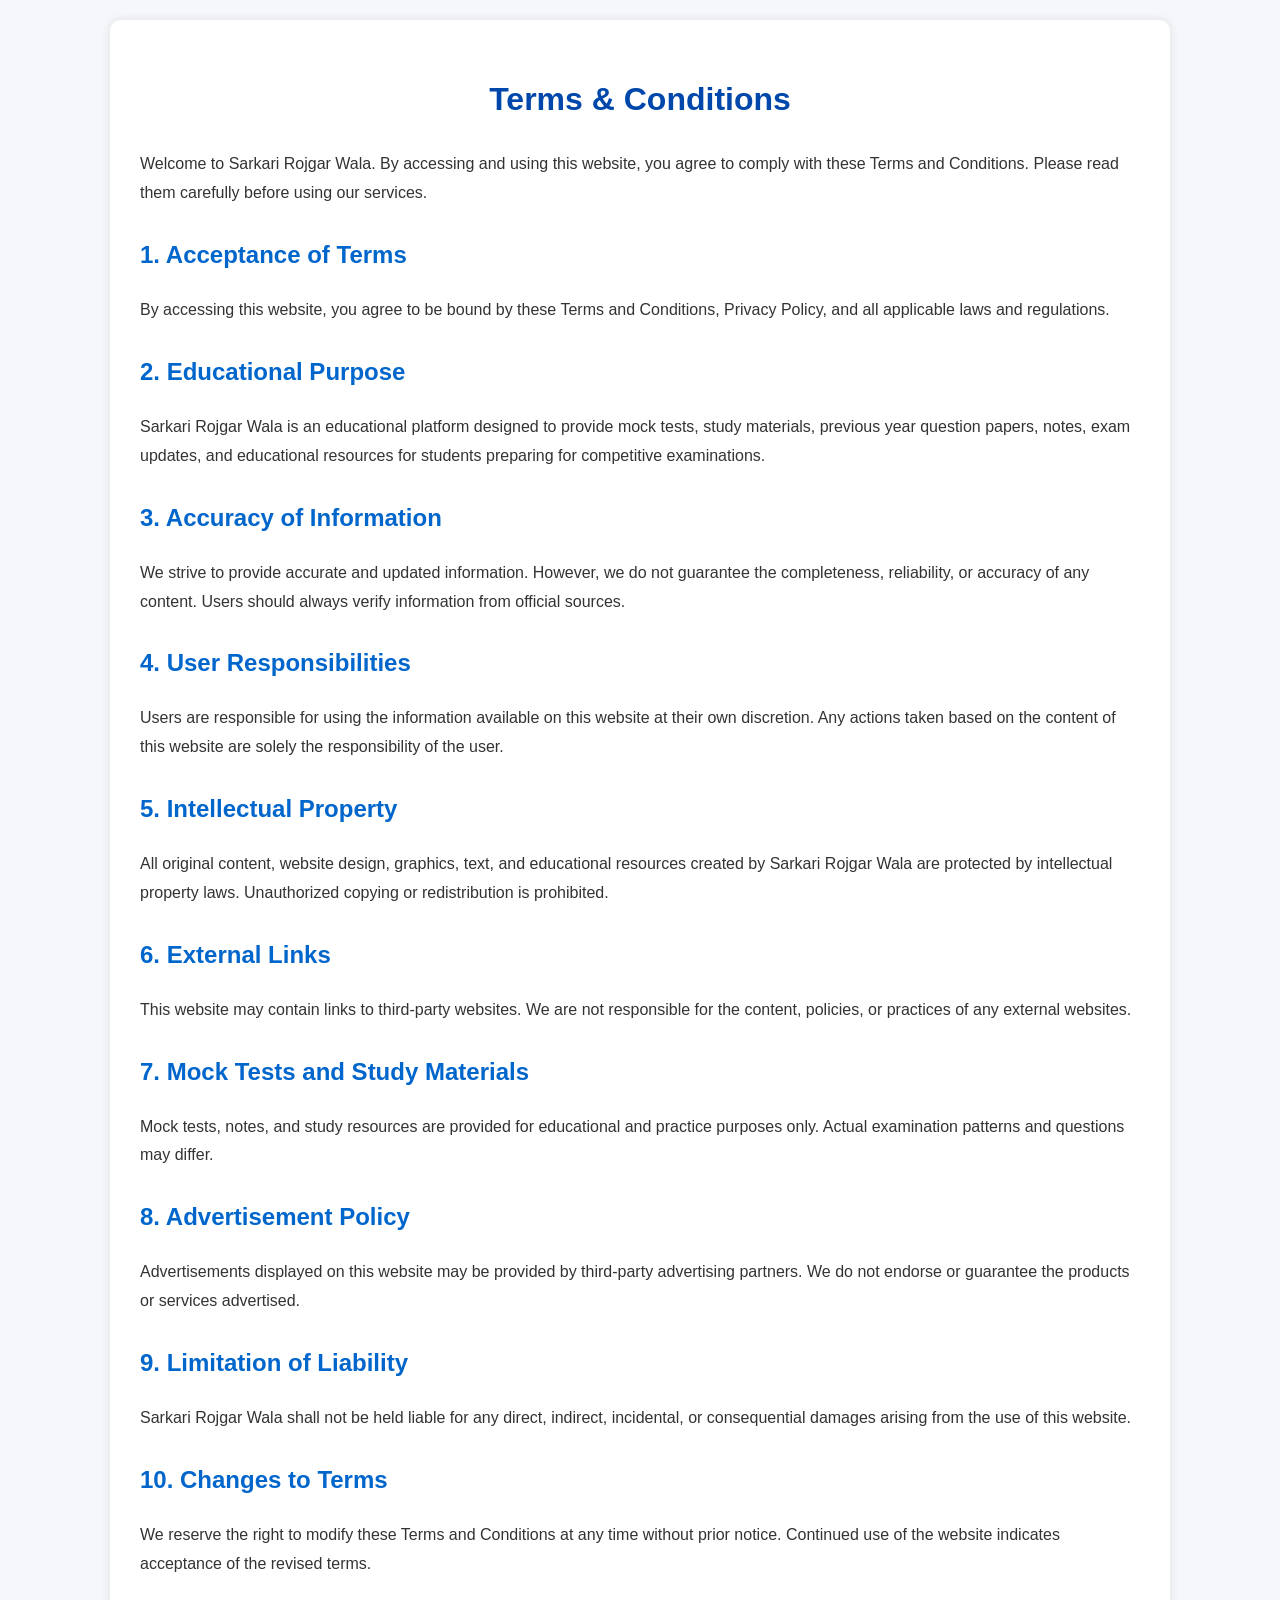
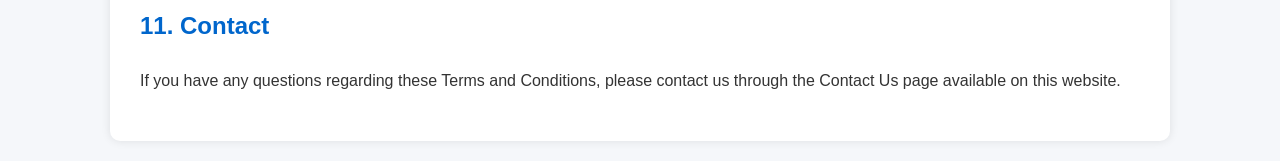
<file: terms.html>
<!DOCTYPE html>
<html lang="en">
<head>
<meta charset="UTF-8">
<meta name="viewport" content="width=device-width, initial-scale=1.0">
<title>Terms & Conditions - Sarkari Rojgar Wala</title>

<style>
body{
    font-family: Arial, sans-serif;
    background:#f5f7fa;
    margin:0;
    padding:20px;
    line-height:1.8;
}
.container{
    max-width:1000px;
    margin:auto;
    background:#fff;
    padding:30px;
    border-radius:10px;
    box-shadow:0 0 10px rgba(0,0,0,0.1);
}
h1{
    color:#0047ab;
    text-align:center;
}
h2{
    color:#0066cc;
    margin-top:25px;
}
p{
    color:#333;
}
</style>

</head>
<body>

<div class="container">

<h1>Terms & Conditions</h1>

<p>
Welcome to Sarkari Rojgar Wala. By accessing and using this website, you agree to comply with these Terms and Conditions. Please read them carefully before using our services.
</p>

<h2>1. Acceptance of Terms</h2>
<p>
By accessing this website, you agree to be bound by these Terms and Conditions, Privacy Policy, and all applicable laws and regulations.
</p>

<h2>2. Educational Purpose</h2>
<p>
Sarkari Rojgar Wala is an educational platform designed to provide mock tests, study materials, previous year question papers, notes, exam updates, and educational resources for students preparing for competitive examinations.
</p>

<h2>3. Accuracy of Information</h2>
<p>
We strive to provide accurate and updated information. However, we do not guarantee the completeness, reliability, or accuracy of any content. Users should always verify information from official sources.
</p>

<h2>4. User Responsibilities</h2>
<p>
Users are responsible for using the information available on this website at their own discretion. Any actions taken based on the content of this website are solely the responsibility of the user.
</p>

<h2>5. Intellectual Property</h2>
<p>
All original content, website design, graphics, text, and educational resources created by Sarkari Rojgar Wala are protected by intellectual property laws. Unauthorized copying or redistribution is prohibited.
</p>

<h2>6. External Links</h2>
<p>
This website may contain links to third-party websites. We are not responsible for the content, policies, or practices of any external websites.
</p>

<h2>7. Mock Tests and Study Materials</h2>
<p>
Mock tests, notes, and study resources are provided for educational and practice purposes only. Actual examination patterns and questions may differ.
</p>

<h2>8. Advertisement Policy</h2>
<p>
Advertisements displayed on this website may be provided by third-party advertising partners. We do not endorse or guarantee the products or services advertised.
</p>

<h2>9. Limitation of Liability</h2>
<p>
Sarkari Rojgar Wala shall not be held liable for any direct, indirect, incidental, or consequential damages arising from the use of this website.
</p>

<h2>10. Changes to Terms</h2>
<p>
We reserve the right to modify these Terms and Conditions at any time without prior notice. Continued use of the website indicates acceptance of the revised terms.
</p>

<h2>11. Contact</h2>
<p>
If you have any questions regarding these Terms and Conditions, please contact us through the Contact Us page available on this website.
</p>

</div>

</body>
</html>
</file>
